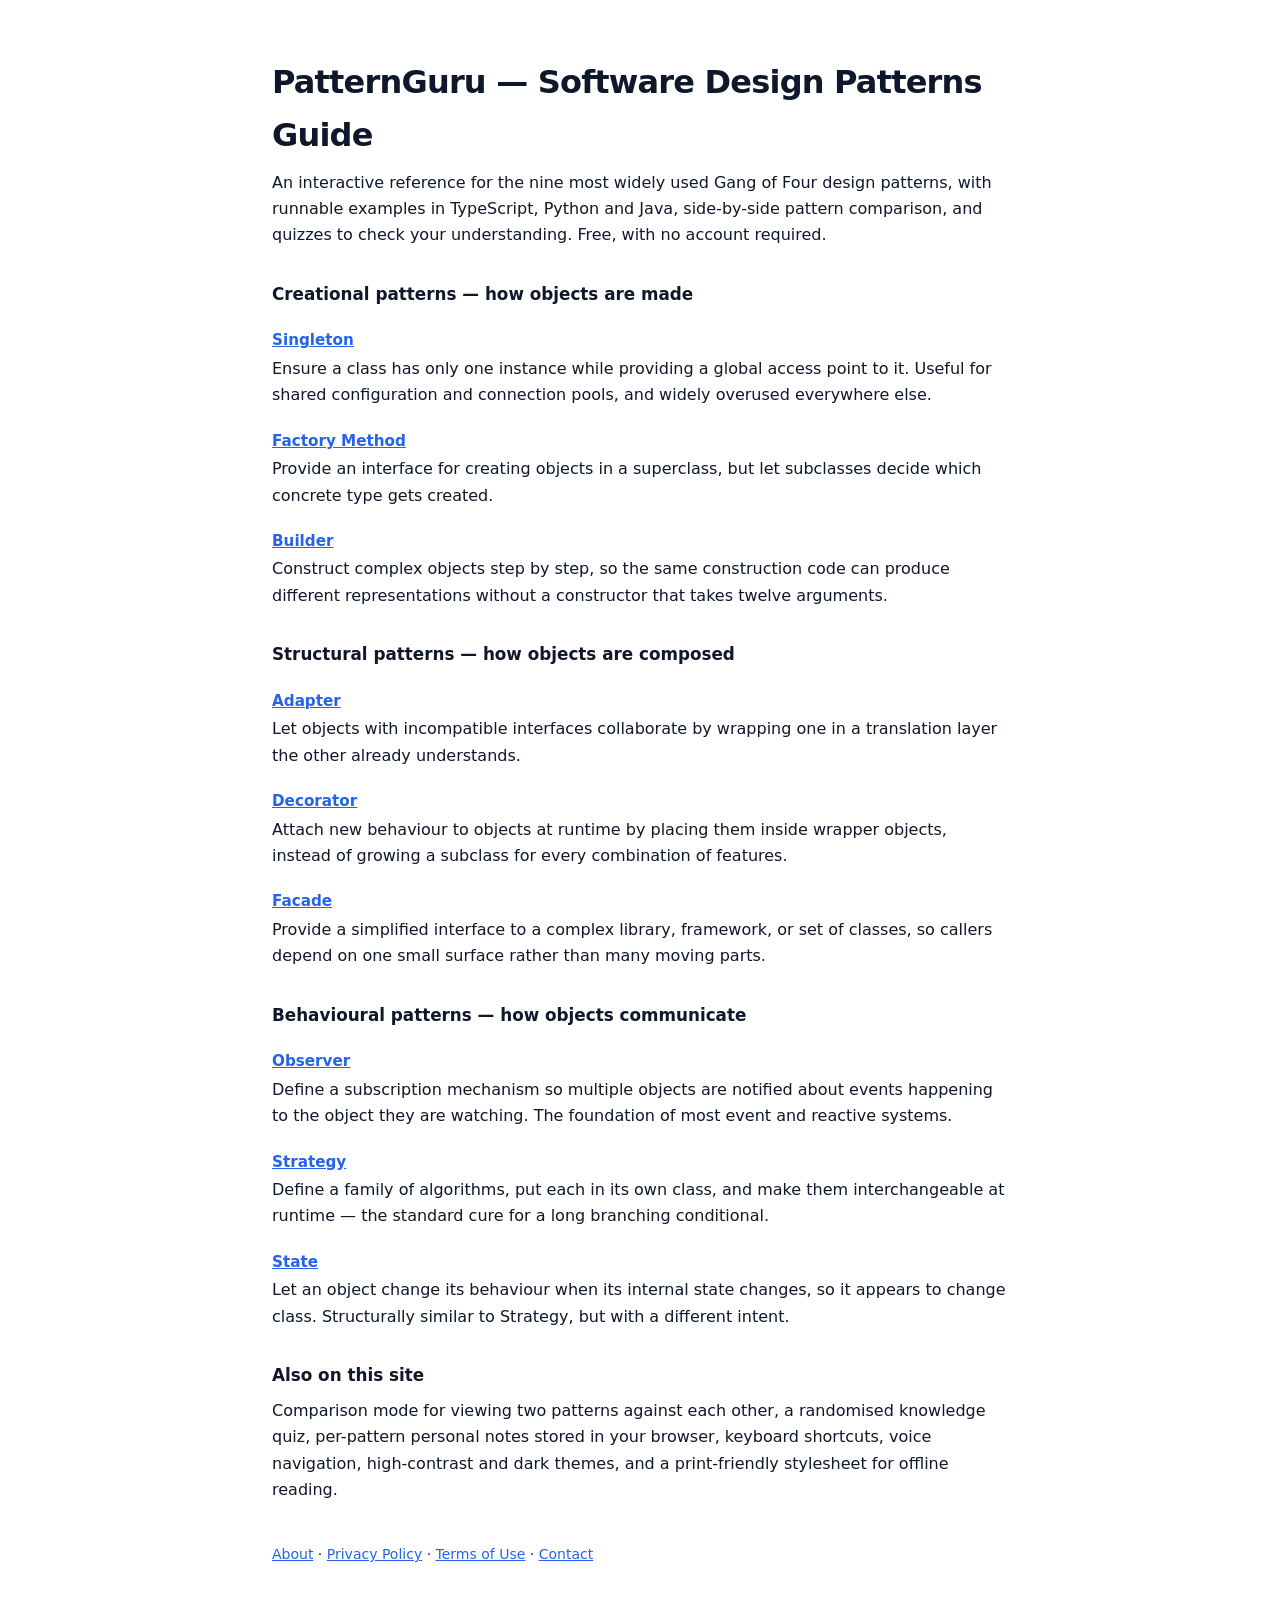
<file: index.html>
<!doctype html>
<html lang="en">
  <head>
    <meta charset="UTF-8" />
    <meta name="viewport" content="width=device-width, initial-scale=1.0" />
    <title>PatternGuru - Ultimate Software Design Patterns Guide & Glossary</title>

    <!-- Primary SEO Meta Tags -->
    <meta name="description" content="Master Creational, Structural, and Behavioral Gang of Four (GoF) software design patterns. Interactive documentation, quizzes, live comparison modes, and clean code snippets in TypeScript, Python, and Java." />
    <meta name="keywords" content="Design Patterns, Gang of Four, GoF, Software Engineering, Architecture, Singleton, Factory Method, Builder, Adapter, Decorator, Facade, Observer, Strategy, State, TypeScript, Python, Java, Refactoring, Clean Code" />
    <meta name="author" content="Mukesh Singh Negi" />
    <meta name="robots" content="index, follow" />
    <link rel="canonical" href="https://patternguru.netlify.app/" />

    <!-- Open Graph / Facebook -->
    <meta property="og:type" content="website" />
    <meta property="og:url" content="https://patternguru.netlify.app/" />
    <meta property="og:title" content="PatternGuru - Ultimate Software Design Patterns Guide & Glossary" />
    <meta property="og:description" content="Interactive catalog of software design patterns with multilingual code examples, knowledge testing quizzes, and clean explanations." />
    <meta property="og:image" content="https://images.unsplash.com/photo-1618477388954-7852f32655ec?auto=format&fit=crop&w=1200&q=80" />
    <meta property="og:image:width" content="1200" />
    <meta property="og:image:height" content="630" />
    <meta property="og:site_name" content="PatternGuru" />
    <meta property="og:locale" content="en_US" />

    <!-- Twitter -->
    <meta name="twitter:card" content="summary_large_image" />
    <meta name="twitter:url" content="https://patternguru.netlify.app/" />
    <meta name="twitter:title" content="PatternGuru - Ultimate Software Design Patterns Guide & Glossary" />
    <meta name="twitter:description" content="Interactive guide to Gang of Four software design patterns with quizzes, code snippets, and active comparison modes." />
    <meta name="twitter:image" content="https://images.unsplash.com/photo-1618477388954-7852f32655ec?auto=format&fit=crop&w=1200&q=80" />

    <!-- Google Structured JSON-LD Data for Rich Snippets -->
    <script type="application/ld+json">
    {
      "@context": "https://schema.org",
      "@graph": [
        {
          "@type": "WebSite",
          "@id": "https://patternguru.netlify.app/#website",
          "url": "https://patternguru.netlify.app/",
          "name": "PatternGuru",
          "description": "Interactive documentation, quizzes, comparison modes, and code snippets for Gang of Four design patterns.",
          "inLanguage": "en",
          "publisher": {
            "@id": "https://patternguru.netlify.app/#organization"
          }
        },
        {
          "@type": "EducationalOrganization",
          "@id": "https://patternguru.netlify.app/#organization",
          "name": "PatternGuru",
          "url": "https://patternguru.netlify.app/",
          "description": "An interactive learning reference platform for Creational, Structural, and Behavioral Gang of Four software design patterns.",
          "founder": {
            "@type": "Person",
            "name": "Mukesh Singh Negi"
          }
        },
        {
          "@type": "CollectionPage",
          "@id": "https://patternguru.netlify.app/#webpage",
          "url": "https://patternguru.netlify.app/",
          "name": "Design Pattern Catalog & Glossary | PatternGuru",
          "description": "A clean visual reference for creational, structural, and behavioral software design patterns.",
          "isPartOf": {
            "@id": "https://patternguru.netlify.app/#website"
          },
          "mainEntity": {
            "@type": "ItemList",
            "numberOfItems": 9,
            "itemListElement": [
              {
                "@type": "ListItem",
                "position": 1,
                "url": "https://patternguru.netlify.app/#singleton",
                "name": "Singleton Pattern",
                "description": "Ensure a class has only one instance, while providing a global access point to this instance."
              },
              {
                "@type": "ListItem",
                "position": 2,
                "url": "https://patternguru.netlify.app/#factory-method",
                "name": "Factory Method Pattern",
                "description": "Provide an interface for creating objects in a superclass, but allow subclasses to alter the type of objects that will be created."
              },
              {
                "@type": "ListItem",
                "position": 3,
                "url": "https://patternguru.netlify.app/#builder",
                "name": "Builder Pattern",
                "description": "Construct complex objects step-by-step, allowing the same construction code to produce different types and representations of an object."
              },
              {
                "@type": "ListItem",
                "position": 4,
                "url": "https://patternguru.netlify.app/#adapter",
                "name": "Adapter Pattern",
                "description": "Allow objects with incompatible interfaces to collaborate with each other."
              },
              {
                "@type": "ListItem",
                "position": 5,
                "url": "https://patternguru.netlify.app/#decorator",
                "name": "Decorator Pattern",
                "description": "Attach new behaviors to objects dynamically by placing these objects inside special wrapper objects that contain the behaviors."
              },
              {
                "@type": "ListItem",
                "position": 6,
                "url": "https://patternguru.netlify.app/#facade",
                "name": "Facade Pattern",
                "description": "Provide a simplified interface to a library, a framework, or any other complex set of classes."
              },
              {
                "@type": "ListItem",
                "position": 7,
                "url": "https://patternguru.netlify.app/#observer",
                "name": "Observer Pattern",
                "description": "Define a subscription mechanism to notify multiple objects about any events that happen to the object they're observing."
              },
              {
                "@type": "ListItem",
                "position": 8,
                "url": "https://patternguru.netlify.app/#strategy",
                "name": "Strategy Pattern",
                "description": "Define a family of algorithms, put each of them into a separate class, and make their objects interchangeable."
              },
              {
                "@type": "ListItem",
                "position": 9,
                "url": "https://patternguru.netlify.app/#state",
                "name": "State Pattern",
                "description": "Let an object alter its behavior when its internal state changes, appearing as if the object changed its class."
              }
            ]
          }
        }
      ]
    }
    </script>

    <!-- Google AdSense: site ownership verification + ad library -->
    <meta name="google-adsense-account" content="ca-pub-9187440931404634" />
    <script async src="https://pagead2.googlesyndication.com/pagead/js/adsbygoogle.js?client=ca-pub-9187440931404634" crossorigin="anonymous"></script>

    <!--
      Crawler-visible fallback. This is a client-rendered SPA, so without this block the
      server returns an empty <div id="root"> and the AdSense / search crawlers see a page
      with no content at all. React replaces these children on mount, so users never see
      it for more than a frame. Keep the text in sync with the real catalog copy.
    -->
    <style>
      #prerender-fallback {
        max-width: 46rem;
        margin: 0 auto;
        padding: 3rem 1.5rem;
        font-family: ui-sans-serif, system-ui, -apple-system, "Segoe UI", sans-serif;
        line-height: 1.65;
        color: #0f172a;
      }
      #prerender-fallback h1 { font-size: 2rem; letter-spacing: -0.025em; margin: 0 0 0.5rem; }
      #prerender-fallback h2 { font-size: 1.05rem; margin: 2rem 0 0.5rem; }
      #prerender-fallback h3 { font-size: 0.95rem; margin: 1.25rem 0 0.15rem; }
      #prerender-fallback p { margin: 0 0 0.75rem; }
      #prerender-fallback a { color: #2563eb; }
      #prerender-fallback nav { margin-top: 2.5rem; font-size: 0.875rem; }
      @media (prefers-color-scheme: dark) {
        #prerender-fallback { color: #e2e8f0; }
        #prerender-fallback a { color: #818cf8; }
      }
    </style>
  </head>
  <body>
    <div id="root">
      <div id="prerender-fallback">
        <h1>PatternGuru — Software Design Patterns Guide</h1>
        <p>
          An interactive reference for the nine most widely used Gang of Four design patterns, with
          runnable examples in TypeScript, Python and Java, side-by-side pattern comparison, and
          quizzes to check your understanding. Free, with no account required.
        </p>

        <h2>Creational patterns — how objects are made</h2>
        <h3><a href="/#singleton">Singleton</a></h3>
        <p>
          Ensure a class has only one instance while providing a global access point to it. Useful
          for shared configuration and connection pools, and widely overused everywhere else.
        </p>
        <h3><a href="/#factory-method">Factory Method</a></h3>
        <p>
          Provide an interface for creating objects in a superclass, but let subclasses decide which
          concrete type gets created.
        </p>
        <h3><a href="/#builder">Builder</a></h3>
        <p>
          Construct complex objects step by step, so the same construction code can produce
          different representations without a constructor that takes twelve arguments.
        </p>

        <h2>Structural patterns — how objects are composed</h2>
        <h3><a href="/#adapter">Adapter</a></h3>
        <p>
          Let objects with incompatible interfaces collaborate by wrapping one in a translation
          layer the other already understands.
        </p>
        <h3><a href="/#decorator">Decorator</a></h3>
        <p>
          Attach new behaviour to objects at runtime by placing them inside wrapper objects, instead
          of growing a subclass for every combination of features.
        </p>
        <h3><a href="/#facade">Facade</a></h3>
        <p>
          Provide a simplified interface to a complex library, framework, or set of classes, so
          callers depend on one small surface rather than many moving parts.
        </p>

        <h2>Behavioural patterns — how objects communicate</h2>
        <h3><a href="/#observer">Observer</a></h3>
        <p>
          Define a subscription mechanism so multiple objects are notified about events happening to
          the object they are watching. The foundation of most event and reactive systems.
        </p>
        <h3><a href="/#strategy">Strategy</a></h3>
        <p>
          Define a family of algorithms, put each in its own class, and make them interchangeable at
          runtime — the standard cure for a long branching conditional.
        </p>
        <h3><a href="/#state">State</a></h3>
        <p>
          Let an object change its behaviour when its internal state changes, so it appears to change
          class. Structurally similar to Strategy, but with a different intent.
        </p>

        <h2>Also on this site</h2>
        <p>
          Comparison mode for viewing two patterns against each other, a randomised knowledge quiz,
          per-pattern personal notes stored in your browser, keyboard shortcuts, voice navigation,
          high-contrast and dark themes, and a print-friendly stylesheet for offline reading.
        </p>

        <nav>
          <a href="/about.html">About</a> ·
          <a href="/privacy-policy.html">Privacy Policy</a> ·
          <a href="/terms.html">Terms of Use</a> ·
          <a href="/contact.html">Contact</a>
        </nav>
      </div>
    </div>
    <script type="module" src="/src/main.tsx"></script>
  </body>
</html>
</file>
